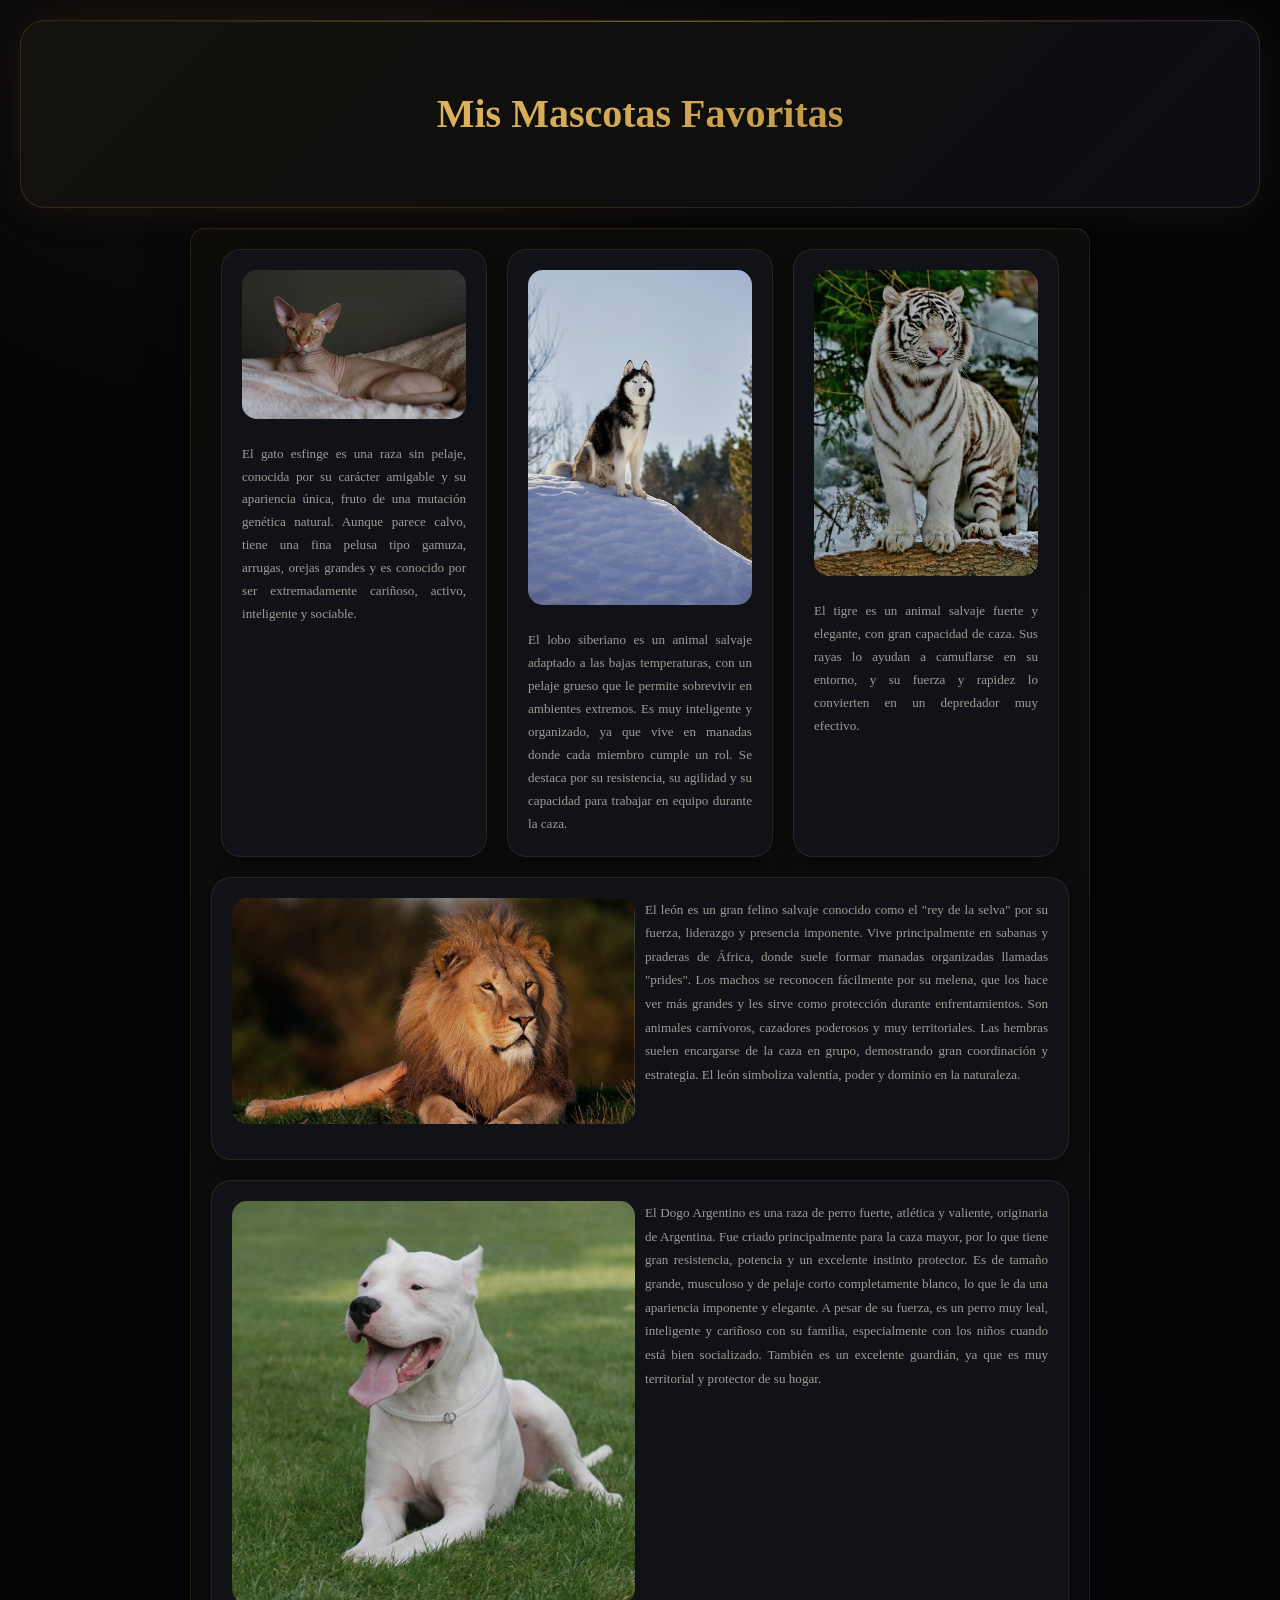
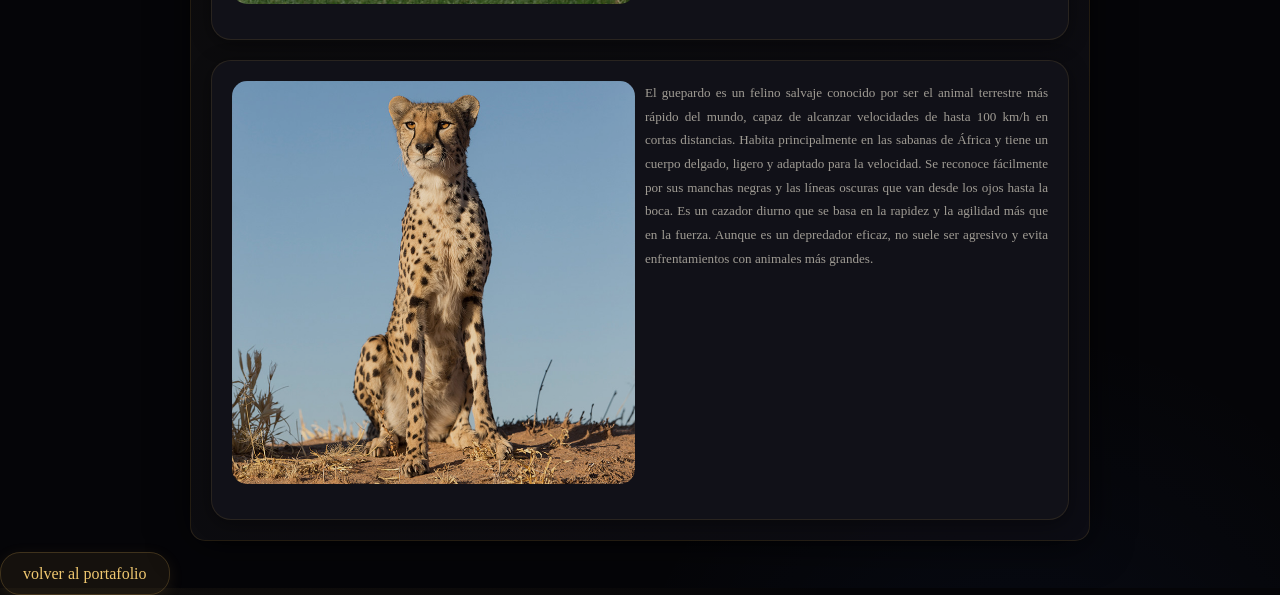
<file: mascota.html>
<!DOCTYPE html>
<html>
<head>
  <meta charset="UTF-8">
  <meta name="viewport" content="width=device-width, initial-scale=1">
  <title>mis mascotas</title>
  <link rel="stylesheet" href="Styles.css">
</head>
<body>
  <header class="flax">
    <h1>Mis Mascotas Favoritas</h1>
  </header>
  
  <section class="cuerpo">
    <article class="imag">
      <img src="imagenes/gato.JPG" alt="gato esfinge">
      <p>El gato esfinge es una raza sin pelaje, conocida por su carácter amigable y su apariencia única, fruto de una mutación genética natural. Aunque parece calvo, tiene una fina pelusa tipo gamuza, arrugas, orejas grandes y es conocido por ser extremadamente cariñoso, activo, inteligente y sociable.</p>
    </article>
    
    <article class="imag">
      <img src="imagenes/lobo.AVIF" alt="lobo siberiano">
      <p>El lobo siberiano es un animal salvaje adaptado a las bajas temperaturas, con un pelaje grueso que le permite sobrevivir en ambientes extremos. Es muy inteligente y organizado, ya que vive en manadas donde cada miembro cumple un rol. Se destaca por su resistencia, su agilidad y su capacidad para trabajar en equipo durante la caza.</p>
    </article>
    
    <article class="imag">
      <img src="imagenes/tigre.JPG" alt="tigre">
      <p>El tigre es un animal salvaje fuerte y elegante, con gran capacidad de caza. Sus rayas lo ayudan a camuflarse en su entorno, y su fuerza y rapidez lo convierten en un depredador muy efectivo.</p>
    </article>

    <article class="grid">
      <img src="imagenes/leon.jpeg" alt="leon" />
      <p>
        El león es un gran felino salvaje conocido como el "rey de la selva" por su fuerza, liderazgo y presencia imponente. Vive principalmente en sabanas y praderas de África, donde suele formar manadas organizadas llamadas "prides". Los machos se reconocen fácilmente por su melena, que los hace ver más grandes y les sirve como protección durante enfrentamientos. Son animales carnívoros, cazadores poderosos y muy territoriales. Las hembras suelen encargarse de la caza en grupo, demostrando gran coordinación y estrategia. El león simboliza valentía, poder y dominio en la naturaleza.
      </p>
    </article>
    
    <article class="grid">
      <img src="imagenes/dogo.jpeg" alt="dogo argentino" />
      <p>El Dogo Argentino es una raza de perro fuerte, atlética y valiente, originaria de Argentina. Fue criado principalmente para la caza mayor, por lo que tiene gran resistencia, potencia y un excelente instinto protector. Es de tamaño grande, musculoso y de pelaje corto completamente blanco, lo que le da una apariencia imponente y elegante. A pesar de su fuerza, es un perro muy leal, inteligente y cariñoso con su familia, especialmente con los niños cuando está bien socializado. También es un excelente guardián, ya que es muy territorial y protector de su hogar.</p>
    </article>
    
    <article class="grid">
      <img src="imagenes/guepardo.jpeg" alt="guepardo" />
      <p>El guepardo es un felino salvaje conocido por ser el animal terrestre más rápido del mundo, capaz de alcanzar velocidades de hasta 100 km/h en cortas distancias. Habita principalmente en las sabanas de África y tiene un cuerpo delgado, ligero y adaptado para la velocidad. Se reconoce fácilmente por sus manchas negras y las líneas oscuras que van desde los ojos hasta la boca. Es un cazador diurno que se basa en la rapidez y la agilidad más que en la fuerza. Aunque es un depredador eficaz, no suele ser agresivo y evita enfrentamientos con animales más grandes.</p>
    </article>
  </section>
  
  <a href="index.html">volver al portafolio</a>
</body>
</html>
</file>
<file: Styles.css>
/* Variables globales de color y tipografía */
:root {
  --color-oro: #d4a853;
  --color-oro-claro: #f0c870;
  --color-oro-oscuro: #a07830;
  --color-oro-rgba: rgba(212, 168, 83, 0.08);
  --color-oro-borde: rgba(212, 168, 83, 0.22);
  --color-oro-hover: rgba(212, 168, 83, 0.18);
  --color-fondo: #050508;
  --color-texto: #e8e6e0;
  --color-texto-suave: #c8c4bc;
  --color-texto-opaco: #a09c94;
  --fuente-principal: Georgia, serif;
  --fuente-titulo: 2.5rem;
  --fuente-subtitulo: 1.25rem;
  --fuente-cuerpo: 0.9rem;
  --fuente-pequena: 0.82rem;
}

* {
  margin: 0;
  padding: 0;
  box-sizing: border-box;
}

body {
  font-family: var(--fuente-principal);
  background-color: var(--color-fondo);
  background-image:
    radial-gradient(ellipse 80% 50% at 20% -10%, rgba(212,168,83,0.07) 0%, transparent 60%),
    radial-gradient(ellipse 60% 40% at 80% 110%, rgba(59,123,255,0.06) 0%, transparent 55%);
  color: var(--color-texto);
  width: 100%;
  min-height: 100vh;
  line-height: 1.65;
}

.header {
  display: flex;
  align-items: center;
  justify-content: space-between;
  background: linear-gradient(135deg, rgba(20,18,12,0.95), rgba(13,13,20,0.98));
  background-repeat: no-repeat;
  background-size: cover;
  background-position: center;
  color: white;
  padding: 60px 20px;
  text-align: center;
  border-radius: 25px;
  margin: 20px;
  border: 1px solid rgba(212,168,83,0.2);
  box-shadow: 0 4px 40px rgba(212,168,83,0.08), inset 0 1px 0 rgba(212,168,83,0.1);
  position: relative;
  overflow: hidden;
}

.header::after {
  content: '';
  position: absolute;
  top: 0; left: 52px; right: 52px;
  height: 1px;
  background: linear-gradient(90deg, transparent, var(--color-oro), transparent);
  opacity: 0.5;
}

.header h1 {
  font-family: var(--fuente-principal);
  font-size: var(--fuente-titulo);
  font-weight: 900;
  background: linear-gradient(135deg, var(--color-oro-claro) 0%, var(--color-oro) 50%, var(--color-oro-oscuro) 100%);
  -webkit-background-clip: text;
  -webkit-text-fill-color: transparent;
  background-clip: text;
  position: relative;
  z-index: 1;
}

/* Estilos comunes para botones y enlaces de navegación */
.botones,
button {
  position: relative;
  z-index: 1;
}

.botones {
  display: flex;
  flex-direction: column;
  justify-content: flex-end;
  align-items: center;
  gap: 15px;
}

.botones a {
  background: var(--color-oro-rgba);
  color: var(--color-oro-claro);
  padding: 12px 20px;
  border-radius: 20px;
  text-decoration: none;
  backdrop-filter: blur(10px);
  border: 1px solid var(--color-oro-borde);
  box-shadow: 0 4px 15px rgba(212,168,83,0.1);
  transition: all 0.3s ease;
}

.botones a:hover {
  background: var(--color-oro-hover);
  border-color: rgba(212,168,83,0.55);
  box-shadow: 0 6px 20px rgba(212,168,83,0.25);
  transform: scale(1.05);
}

.seccion {
  background: linear-gradient(135deg, rgba(20,18,14,0.85), rgba(13,13,20,0.9));
  background-repeat: no-repeat;
  background-position: center;
  padding: 20px;
  margin: 20px;
  border-radius: 15px;
  border: 1px solid rgba(212,168,83,0.15);
  box-shadow: 0 4px 30px rgba(212,168,83,0.05);
  color: white;
}

.seccion h3 {
  font-family: var(--fuente-principal);
  font-size: var(--fuente-subtitulo);
  color: var(--color-oro);
  margin-bottom: 14px;
  padding-bottom: 12px;
  border-bottom: 1px solid rgba(212,168,83,0.15);
  position: relative;
}

.seccion h3::after {
  content: '';
  position: absolute;
  bottom: -1px; left: 0;
  width: 40px; height: 1px;
  background: var(--color-oro);
  box-shadow: 0 0 8px var(--color-oro);
}

.seccion p {
  color: var(--color-texto-suave);
  font-size: var(--fuente-cuerpo);
  font-weight: 300;
  line-height: 1.8;
}

#mis-proyectos ul {
  display: grid;
  grid-template-columns: repeat(auto-fit, minmax(250px, 1fr));
  gap: 10px;
  list-style: none;
  margin-top: 4px;
}

#mis-proyectos ul li {
  background: rgba(212,168,83,0.04);
  border: 1px solid rgba(212,168,83,0.15);
  border-radius: 16px;
  padding: 20px 22px;
  font-size: var(--fuente-cuerpo);
  color: var(--color-texto-suave);
  transition: all 0.25s ease;
  line-height: 1.75;
}

#mis-proyectos ul li:hover {
  border-color: rgba(212,168,83,0.4);
  background: rgba(212,168,83,0.08);
  transform: translateY(-3px);
  box-shadow: 0 12px 30px rgba(0,0,0,0.4);
}

#bienvenidos{
  background: linear-gradient(135deg, rgba(20,18,14,0.85), rgba(13,13,20,0.9));
  background-repeat: no-repeat;
  background-position: center;
  padding: 20px;
  margin: 20px;
  border-radius: 15px;
  border: 1px solid rgba(212,168,83,0.15);
  box-shadow: 0 4px 30px rgba(212,168,83,0.05);
  color: white;
  text-align: center;
  font-size: 1.2rem;
}

/* Estilos comunes para inputs y textarea */
input,
textarea {
  width: 100%;
  margin: 8px 0;
  padding: 12px 14px;
  border-radius: 12px;
  border: 1px solid rgba(212,168,83,0.15);
  background: rgba(255,255,255,0.03);
  color: var(--color-texto);
  font-size: var(--fuente-cuerpo);
  outline: none;
  transition: all 0.2s ease;
  box-sizing: border-box;
}

input:focus, textarea:focus {
  border-color: rgba(212,168,83,0.5);
  background: rgba(212,168,83,0.05);
  box-shadow: 0 0 0 3px rgba(212,168,83,0.08);
}

input::placeholder, textarea::placeholder {
  color: #7a7870;
}

button {
  margin-top: 10px;
  padding: 12px 28px;
  border-radius: 50px;
  border: 1px solid rgba(212,168,83,0.35);
  background: linear-gradient(135deg, rgba(212,168,83,0.15), rgba(212,168,83,0.08));
  color: var(--color-oro-claro);
  font-weight: 600;
  font-size: var(--fuente-cuerpo);
  cursor: pointer;
  transition: all 0.28s ease;
}

button:hover {
  background: linear-gradient(135deg, rgba(212,168,83,0.3), rgba(212,168,83,0.18));
  border-color: rgba(212,168,83,0.65);
  box-shadow: 0 0 24px rgba(212,168,83,0.25);
  transform: scale(1.05);
}

.flax {
  background: linear-gradient(135deg, rgba(20,18,12,0.95), rgba(13,13,20,0.98));
  background-repeat: no-repeat;
  background-size: cover;
  background-position: center;
  color: white;
  padding: 60px 20px;
  text-align: center;
  border-radius: 25px;
  margin: 20px;
  border: 1px solid rgba(212,168,83,0.2);
  box-shadow: 0 4px 40px rgba(212,168,83,0.08);
  position: relative;
  overflow: hidden;
}

.flax::after {
  content: '';
  position: absolute;
  top: 0; left: 52px; right: 52px;
  height: 1px;
  background: linear-gradient(90deg, transparent, var(--color-oro), transparent);
  opacity: 0.5;
}

.flax h1 {
  font-family: var(--fuente-principal);
  font-size: var(--fuente-titulo);
  font-weight: 900;
  background: linear-gradient(135deg, var(--color-oro-claro) 0%, var(--color-oro) 50%, var(--color-oro-oscuro) 100%);
  -webkit-background-clip: text;
  -webkit-text-fill-color: transparent;
  background-clip: text;
}

.cuerpo {
  background: linear-gradient(135deg, rgba(14,13,10,0.92), rgba(13,13,20,0.92));
  background-repeat: no-repeat;
  background-size: cover;
  background-position: center;
  color: white;
  padding: 20px;
  margin: 20px auto;
  border-radius: 15px;
  max-width: 900px;
  display: flex;
  flex-wrap: wrap;
  gap: 20px;
  justify-content: center;
  border: 1px solid rgba(212,168,83,0.15);
  box-shadow: 0 4px 40px rgba(0,0,0,0.6);
}

.imag {
  background: #111118;
  background-repeat: no-repeat;
  background-size: cover;
  background-position: center;
  padding: 20px;
  border-radius: 20px;
  flex: 1 1 calc(33.33% - 20px);
  max-width: calc(33.33% - 20px);
  border: 1px solid rgba(212,168,83,0.12);
  box-shadow: 0 4px 20px rgba(0,0,0,0.4);
  transition: 0.4s;
}

.imag:hover {
  transform: translateY(-12px);
  border-color: rgba(212,168,83,0.38);
  box-shadow: 0 20px 50px rgba(0,0,0,0.6), 0 0 30px rgba(212,168,83,0.08);
}

/* Imágenes responsivas */
.imag img {
  width: 100%;
  max-width: 100%;
  height: auto;
  object-fit: cover;
  border-radius: 15px;
  margin-bottom: 15px;
  filter: saturate(0.85) brightness(0.9);
  transition: filter 0.3s ease;
}

.imag:hover img {
  filter: saturate(1.05) brightness(1);
}

.imag p {
  text-align: justify;
  font-size: var(--fuente-pequena);
  color: var(--color-texto-opaco);
  line-height: 1.75;
}

.grid {
  display: grid;
  grid-template-columns: repeat(auto-fit, minmax(250px, 1fr));
  gap: 10px;
  background: #111118;
  background-repeat: no-repeat;
  background-size: cover;
  background-position: center;
  padding: 20px;
  border-radius: 20px;
  border: 1px solid rgba(212,168,83,0.12);
  box-shadow: 0 4px 20px rgba(0,0,0,0.4);
  transition: all 0.3s ease;
}

.grid:hover {
  border-color: rgba(212,168,83,0.32);
  box-shadow: 0 12px 40px rgba(0,0,0,0.5);
}

/* Imágenes responsivas */
.grid img {
  width: 100%;
  max-width: 100%;
  height: auto;
  border-radius: 15px;
  margin-bottom: 15px;
  filter: saturate(0.85) brightness(0.9);
  transition: filter 0.3s ease;
}

.grid:hover img {
  filter: saturate(1) brightness(0.98);
}

.grid p {
  text-align: justify;
  font-size: var(--fuente-pequena);
  color: var(--color-texto-opaco);
  line-height: 1.8;
}

a {
  background: var(--color-oro-rgba);
  color: var(--color-oro-claro);
  padding: 12px 22px;
  border-radius: 20px;
  text-decoration: none;
  backdrop-filter: blur(10px);
  border: 1px solid var(--color-oro-borde);
  box-shadow: 0 4px 15px rgba(212,168,83,0.1);
  transition: all 0.3s ease;
}

a:hover {
  background: var(--color-oro-hover);
  border-color: rgba(212,168,83,0.55);
  box-shadow: 0 6px 20px rgba(212,168,83,0.25);
  transform: scale(1.05);
}

/* =====================
   MEDIA QUERIES
   ===================== */

/* Móviles — pantallas pequeñas (max 600px) */
@media (max-width: 600px) {

  /* Menú de navegación en columna */
  .header {
    flex-direction: column;
    gap: 20px;
    text-align: center;
  }

  .header h1 {
    font-size: 1.75rem;
  }

  .botones {
    flex-direction: column;
    width: 100%;
  }

  /* Proyectos en 1 columna */
  #mis-proyectos ul {
    grid-template-columns: 1fr;
  }

  /* Galería de imágenes en 2 columnas */
  .cuerpo {
    display: grid;
    grid-template-columns: repeat(2, 1fr);
  }

  .imag {
    flex: 1 1 100%;
    max-width: 100%;
  }

  .grid {
    grid-template-columns: 1fr;
  }
}

/* Tablets — pantallas medianas (601px a 900px) */
@media (min-width: 601px) and (max-width: 900px) {

  /* Proyectos en 2 columnas */
  #mis-proyectos ul {
    grid-template-columns: repeat(2, 1fr);
  }

  /* Galería en 3 columnas */
  .cuerpo {
    display: grid;
    grid-template-columns: repeat(3, 1fr);
  }

  .imag {
    flex: 1 1 calc(50% - 20px);
    max-width: calc(50% - 20px);
  }
}

/* Escritorio — pantallas grandes (más de 900px) */
@media (min-width: 901px) {

  /* Mantener layout de 3 columnas */
  #mis-proyectos ul {
    grid-template-columns: repeat(auto-fit, minmax(250px, 1fr));
  }

  .imag {
    flex: 1 1 calc(33.33% - 20px);
    max-width: calc(33.33% - 20px);
  }
}
</file>
